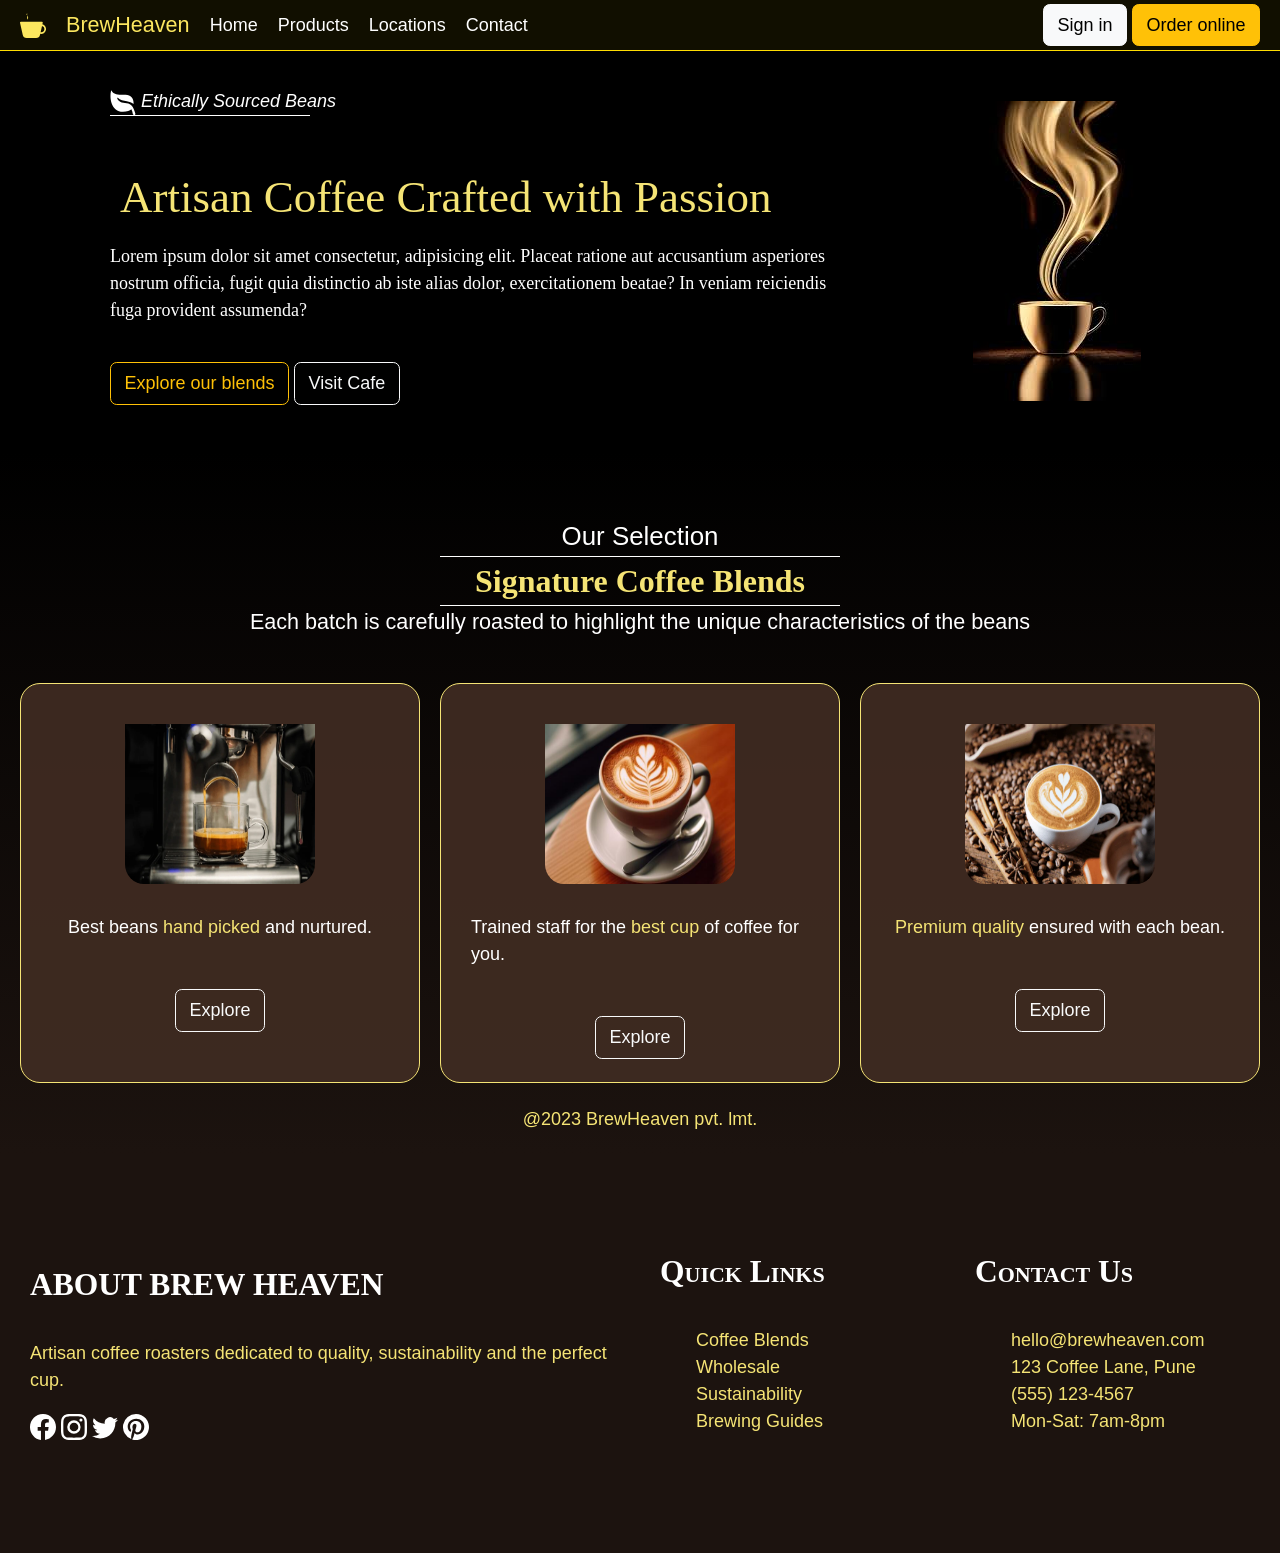
<file: index.html>
<!DOCTYPE html>
<html lang="en">
<head>
    <meta charset="UTF-8">
    <meta name="viewport" content="width=device-width, initial-scale=1.0">
    <title>Brew_Heaven</title>
    <link href="https://cdn.jsdelivr.net/npm/bootstrap@5.3.8/dist/css/bootstrap.min.css" rel="stylesheet" integrity="sha384-sRIl4kxILFvY47J16cr9ZwB07vP4J8+LH7qKQnuqkuIAvNWLzeN8tE5YBujZqJLB" crossorigin="anonymous">
    <link rel="stylesheet" href="coffee.css" />
</head>
<body>


<div class="web">
    <div class="logo"> 
        <svg class="cup" xmlns="http://www.w3.org/2000/svg" width="26" height="26" fill="currentColor" class="bi bi-cup-hot-fill" viewBox="0 0 16 16"><path fill-rule="evenodd" d="M.5 6a.5.5 0 0 0-.488.608l1.652 7.434A2.5 2.5 0 0 0 4.104 16h5.792a2.5 2.5 0 0 0 2.44-1.958l.131-.59a3 3 0 0 0 1.3-5.854l.221-.99A.5.5 0 0 0 13.5 6zM13 12.5a2 2 0 0 1-.316-.025l.867-3.898A2.001 2.001 0 0 1 13 12.5"/><path d="m4.4.8-.003.004-.014.019a4 4 0 0 0-.204.31 2 2 0 0 0-.141.267c-.026.06-.034.092-.037.103v.004a.6.6 0 0 0 .091.248c.075.133.178.272.308.445l.01.012c.118.158.26.347.37.543.112.2.22.455.22.745 0 .188-.065.368-.119.494a3 3 0 0 1-.202.388 5 5 0 0 1-.253.382l-.018.025-
            .005.008-.002.002A.5.5 0 0 1 3.6 4.2l.003-.004.014-.019a4 4 0 0 0 .204-.31 2 2 0 0 0 .141-.267c.026-.06.034-.
            092.037-.103a.6.6 0 0 0-.09-.252A4 4 0 0 0 3.6 2.8l-.01-.012a5 5 0 0 1-.37-.543A1.53 1.53 0 0 1 3 1.5c0-.188.065-.368.119-.494.059-.138.134-.274.202-.388a6 6 0 0 1 .253-.382l.025-.035A.5.5 0 0 1 4.4.8m3 0-.003.004-.014.019a4 4 0 0 0-.204.31 2 2 0 0 0-.141.267c-.026.06-.034.092-.037.103v.004a.6.6 0 0 0 .091.248c.075.133.178.272.308.445l.01.012c.118.158.26.347.37.543.112.2.22.455.22.745 0 .188-.065.368-.119.494a3 3 0 0 1-.202.388 5 5 0 0 1-.253.382l-.018.025-.005.008-.002.002A.5.5 0 0 1 6.6 4.2l.003-.004.014-.019a4 4 0 0 0 .204-.31 2 2 0 0 0 .141-.267c.026-.06.034-.092.037-.103a.6.6 0 0 0-.09-.252A4 4 0 0 0 6.6 2.8l-.01-.012a5 5 0 0 1-.37-.543A1.53
            1.53 0 0 1 6 1.5c0-.188.065-.368.119-.494.059-.138.134-.274.202-.388a6 6 0 0 1 .253-.382l.025-.035A.5.5 0 0 1 7.4.8m3 0-.003.004-.014.019a4 4 0 0 0-.204.31 2 2 0 0 0-.141.267c-.026.06-.034.092-.037.103v.004a.6.6 0 0 0 .091.248c.075.133.178.272.308.445l.01.012c.118.158.26.347.37.543.112.2.22.455.22.745 0 .188-.065.368-.119.494a3 3 0 0 1-.202.388 5 5 0 0 1-.252.382l-.019.025-.005.008-.002.002A.5.5 0 0 1 9.6 4.2l.003-.004.014-.019a4 4 0 0 0 .204-.31 2 2 0 0 0 .141-.267c.026-.06.034-.092.037-.103a.6.6 0 0 0-.09-.252A4 4 0 0 0 9.6 2.8l-.01-.012a5 5 0 0 1-.37-.543A1.53 1.53 0 0 1 9 1.5c0-.188.065-.368.119-.494.059-.138.134-.274.202-.388a6 6 0 0 1 .253-.382l.025-.035A.5.5 0 0 1 10.4.8"/></svg>
        <span class="cup">BrewHeaven</span>
        <div class="o"> <span>Home </span>  
        <span> Products</span><span> Locations</span> <span>Contact</span></div>
        <div class="t"><button type="button" class="btn btn-light">Sign in</button>  <button type="button" class="btn btn-warning">Order online</button></div>
    </div>

    <div class="main">
        <div class="sub"> <br><svg xmlns="http://www.w3.org/2000/svg" width="26" height="26" fill="currentColor" class="bi bi-leaf-fill" viewBox="0 0 16 16">
          <path d="M1.4 1.7c.217.289.65.84 1.725 1.274 1.093.44 2.885.774 5.834.528 2.02-.168 3.431.51 4.326 1.556C14.161 6.082 14.5 7.41 14.5 8.5q0 .344-.027.734C13.387 8.252 11.877 7.76 10.39 7.5c-2.016-.288-4.188-.445-5.59-2.045-.142-.162-.402-.102-.379.112.108.985 1.104 1.82 1.844 2.308 2.37 1.566 5.772-.118 7.6 3.071.505.8 1.374 2.7 1.75 4.292.07.298-.066.611-.354.715a.7.7 0 0 1-.161.042 1 1 0 0 1-1.08-.794c-.13-.97-.396-1.913-.868-2.77C12.173 13.386 10.565 14 8 14c-1.854 0-3.32-.544-4.45-1.435-1.124-.887-1.889-2.095-2.39-3.383-1-2.562-1-5.536-.65-7.28L.73.806z"/>
          </svg>  Ethically Sourced Beans <div class="rect2"></div>
        </div>
        <div class="sub2">
            <h1>Artisan Coffee Crafted with Passion</h1>
            <p>Lorem ipsum dolor sit amet consectetur, adipisicing elit. Placeat ratione aut accusantium asperiores nostrum officia, fugit quia distinctio ab iste alias dolor, exercitationem beatae? In veniam reiciendis fuga provident assumenda?</p>
        </div>
        <div class="sub3">
            <button type="button" class="btn btn-outline-warning">Explore our blends</button>
            <button type="button" class="btn btn-outline-light">Visit Cafe</button>
        </div>
        <div class="sub4"><img src="./images.jpeg 19-54-44-977.jpeg"></div>
    </div>

    <div class="line">
        <div class="squid">
            <span class="s1">Our Selection</span>
            <div class="rect"></div><span class="s2">Signature Coffee Blends</span>
            <div class="rect"></div><div class="s3">Each batch is carefully roasted to highlight the unique characteristics of the beans</div>
        </div>

        <div class="game">
            <div class="card a">
                <img src="./new2.jpg" >
                <p>Best beans <span class="brew">hand picked</span> and nurtured.</p>
                <button type="button" class="btn btn-outline-light">Explore</button>
            </div>
            <div class="card b">
                <img src="./new.jpg" >
                <p>Trained staff for the <span class="brew">best cup</span> of coffee for you.</p>
                <button type="button" class="btn btn-outline-light">Explore</button>
            </div>
            <div class="card c">
                <img src="./pic.jpg">
                <p><span class="brew">Premium quality </span>ensured with each bean.</p>
                <button type="button" class="btn btn-outline-light">Explore</button>
            </div>
        </div>

        <div class="foot">
            @2023 BrewHeaven pvt. lmt.
        </div>
    </div>

    <div class="last">
        <div class="one">
            <h3>ABOUT BREW HEAVEN</h3>
            <p><br>
            Artisan coffee roasters dedicated to quality, sustainability
            and the perfect cup.
            </p>
            <span class="mew">
            <svg xmlns="http://www.w3.org/2000/svg" width="26" height="26" fill="currentColor" class="bi bi-facebook" viewBox="0 0 16 16"> <path d="M16 8.049c0-4.446-3.582-8.05-8-8.05C3.58 0-.002 3.603-.002 8.05c0 4.017 2.926 7.347 6.75 7.951v-5.625h-2.03V8.05H6.75V6.275c0-2.017 1.195-3.131 3.022-3.131.876 0 1.791.157 1.791.157v1.98h-1.009c-.993 0-1.303.621-1.303 1.258v1.51h2.218l-.354 2.326H9.25V16c3.824-.604 6.75-3.934 6.75-7.951"/></svg>
            <svg xmlns="http://www.w3.org/2000/svg" width="26" height="26" fill="currentColor" class="bi bi-instagram" viewBox="0 0 16 16"><path d="M8 0C5.829 0 5.556.01 4.703.048 3.85.088 3.269.222 2.76.42a3.9 3.9 0 0 0-1.417.923A3.9 3.9 0 0 0 .42 2.76C.222 3.268.087 3.85.048 4.7.01 5.555 0 5.827 0 8.001c0 2.172.01 2.444.048 3.297.04.852.174 1.433.372 1.942.205.526.478.972.923 1.417.444.445.89.719 1.416.923.51.198 1.09.333 1.942.372C5.555 15.99 5.827 16 8 16s2.444-.01 3.298-.048c.851-.04 1.434-.174 1.943-.372a3.9 3.9 0 0 0 1.416-.923c.445-.445.718-.891.923-1.417.197-.509.332-1.09.372-1.942C15.99 10.445 16 10.173 16 8s-.01-2.445-.048-3.299c-.04-.851-.175-1.433-.372-1.941a3.9 3.9 0 0 0-.923-1.417A3.9 3.9 0 0 0 13.24.42c-.51-.198-1.092-.333-1.943-.372C10.443.01 10.172 0 7.998 0zm-.717 1.442h.718c2.136 0 2.389.007 3.232.046.78.035 1.204.166 1.486.275.373.145.64.319.92.599s.453.546.598.92c.11.281.24.705.275 1.485.039.843.047 1.096.047 3.231s-.008 2.389-.047 3.232c-.035.78-.166 1.203-.275 1.485a2.5 2.5 0 0 1-.599.919c-.28.28-.546.453-.92.598-.28.11-.704.24-1.485.276-.843.038-1.096.047-3.232.047s-2.39-.009-3.233-.047c-.78-.036-1.203-.166-1.485-.276a2.5 2.5 0 0 1-.92-.598 2.5 2.5 0 0 1-.6-.92c-.109-.281-.24-.705-.275-1.485-.038-.843-.046-1.096-.046-3.233s.008-2.388.046-3.231c.036-.78.166-1.204.276-1.486.145-.373.319-.64.599-.92s.546-.453.92-.598c.282-.11.705-.24 1.485-.276.738-.034 1.024-.044 2.515-.045zm4.988 1.328a.96.96 0 1 0 0 1.92.96.96 0 0 0 0-1.92m-4.27 1.122a4.109 4.109 0 1 0 0 8.217 4.109 4.109 0 0 0 0-8.217m0 1.441a2.667 2.667 0 1 1 0 5.334 2.667 2.667 0 0 1 0-5.334"/></svg>
            <svg xmlns="http://www.w3.org/2000/svg" width="26" height="26" fill="currentColor" class="bi bi-twitter" viewBox="0 0 16 16">
                <path d="M5.026 15c6.038 0 9.341-5.003 9.341-9.334q.002-.211-.006-.422A6.7 6.7 0 0 0 16 3.542a6.7 6.7 0 0 1-1.889.518 3.3 3.3 0 0 0 1.447-1.817 6.5 6.5 0 0 1-2.087.793A3.286 3.286 0 0 0 7.875 6.03a9.32 9.32 0 0 1-6.767-3.429 3.29 3.29 0 0 0 1.018 4.382A3.3 3.3 0 0 1 .64 6.575v.045a3.29 3.29 0 0 0 2.632 3.218 3.2 3.2 0 0 1-.865.115 3 3 0 0 1-.614-.057 3.28 3.28 0 0 0 3.067 2.277A6.6 6.6 0 0 1 .78 13.58a6 6 0 0 1-.78-.045A9.34 9.34 0 0 0 5.026 15"/>
              </svg>
              <svg xmlns="http://www.w3.org/2000/svg" width="26" height="26" fill="currentColor" class="bi bi-pinterest" viewBox="0 0 16 16">
                <path d="M8 0a8 8 0 0 0-2.915 15.452c-.07-.633-.134-1.606.027-2.297.146-.625.938-3.977.938-3.977s-.239-.479-.239-1.187c0-1.113.645-1.943 1.448-1.943.682 0 1.012.512 1.012 1.127 0 .686-.437 1.712-.663 2.663-.188.796.4 1.446 1.185 1.446 1.422 0 2.515-1.5 2.515-3.664 0-1.915-1.377-3.254-3.342-3.254-2.276 0-3.612 1.707-3.612 3.471 0 .688.265 1.425.595 1.826a.24.24 0 0 1 .056.23c-.061.252-.196.796-.222.907-.035.146-.116.177-.268.107-1-.465-1.624-1.926-1.624-3.1 0-2.523 1.834-4.84 5.286-4.84 2.775 0 4.932 1.977 4.932 4.62 0 2.757-1.739 4.976-4.151 4.976-.811 0-1.573-.421-1.834-.919l-.498 1.902c-.181.695-.669 1.566-.995 2.097A8 8 0 1 0 8 0"/>
              </svg></span>
        </div>
    
        <div class="two">
            <h3>Quick Links</h3>
            <ul><br>
                <li>Coffee Blends</li>
                <li>Wholesale</li>
                <li>Sustainability</li>
                <li>Brewing Guides</li>
            </ul>
        </div>
    
        <div class="three">
            <h3>Contact Us</h3>
            <ul><br>
                <li>hello@brewheaven.com</li>
                <li>123 Coffee Lane, Pune</li>
                <li>(555) 123-4567</li>
                <li>Mon-Sat: 7am-8pm</li>
            </ul>
        </div>
    </div>
</div>
    <script src="https://cdn.jsdelivr.net/npm/bootstrap@5.3.8/dist/js/bootstrap.bundle.min.js" integrity="sha384-FKyoEForCGlyvwx9Hj09JcYn3nv7wiPVlz7YYwJrWVcXK/BmnVDxM+D2scQbITxI" crossorigin="anonymous"></script>
</body>
</html>
</file>
<file: coffee.css>
html {
  font-size: 18px;
}

body {background-color:#ffdd03;
  font-family: Arial, sans-serif;
}
.cup{
    display:flex;
    gap:0px;
    flex-shrink:0; 
    /* doesnt let your svg shrink */
    font-size: larger;
    color:#fce75f
}
h3{
    font-family: Georgia, 'Times New Roman', Times, serif;
    font-weight: 600;
    font-variant: small-caps;
    color: #ffffff;
}
.web{
    /* there should actually be <div> inside body to see actual grids forming with gaps */
    /* learning: heigth and width should be in pixels or % */
    display:grid;
    height: 100%;width: 100%;
    grid-template:50px 50px 300px 50px 200px 500px 400px/ 1fr 1fr 1fr;
    gap:0.5px;
}
.logo{
    background-color: #000000ee;
    grid-column:span 3;
    display: flex;
    padding:0 20px;   /* space from edges */
    gap: 20px;         /* space between icon and nav links */
    align-items: center;
    color:white;
}
.rect2{height:1px;width: 200px;background-color:white;}
.o{
    display:flex;gap:20px;
}
.t{margin-left:auto}
.main{
    background-color: black;
    grid-column:span 3;
    grid-row:span 3;
    display:grid;
    grid-template:1fr 2fr 1fr/2fr 1fr;
}
.sub{padding:10px;color:white;grid-area: 1/1/2/2;font-style: italic; margin-left:100px;}
.sub2{padding:10px;color:white;grid-area: 2/1/3/2; font-family: Georgia, 'Times New Roman', Times, serif;margin-left:100px;}
.sub2>h1{padding:10px;color: #f5e475;}
.sub3{padding:10px;color:white;grid-area: 3/1/4/2;margin-left:100px;}
.sub4{padding:20px;color:white;grid-area:1/2/4/3;grid-row:span 3;margin-top: 30px;margin-left:100px;}

.game{
    display: grid;
    grid-template-columns: 1fr 1fr 1fr;
    gap:20px;
}
.squid{
    color:white;
    display:flex;
    flex-direction: column;
    justify-content: center;
    align-items: center;
    font-weight: 100;
    font-size:larger;
}
.rect{background-color: #ffffff;height:1px;width: 400px;}
.s1{font-weight: 100;font-size: larger;}
.s2{color:#f5e475;font-size:xx-large;font-family: Georgia, 'Times New Roman', Times, serif;font-weight: 700;}
.card{background-color: #3e2a21f5; 
    height: 400px;
    border-radius: 5%;
    border: solid #f5e475 1px;
    align-items: center;color:white;
}
.card>button{display:flex;align-self:center;justify-self:flex-end;}
.card>img{border-radius: 10%;padding-top: 40px;height:200px;width:190px;}
.card>p{padding: 30px;}
.line{
    background: linear-gradient(black, #1c130f);
    grid-column:span 3;
    grid-row:span 2;
    display:grid;grid-template-rows:1fr 2fr 0.1fr; 
    padding:20px;
}
.brew{color:#f5e475}
.foot{color: #f5e475;display:flex;justify-content: center;}
svg{color:white;}
.last{
    justify-content: center;
    align-items: center;
    display:grid;
    grid-template-columns: 2fr 1fr 1fr;
    background-color:#1c130f;
    grid-column:span 3;
    color: #f5e475;
    padding: 10px;
    border:10px;
}
ul{list-style: none;}
.one, .two, .three{ 
    padding:20px;
 display:flex;
 flex-direction:column;
 flex-shrink: 0;
 justify-content:flex-start;}




@media(min-width:0px) and (max-width:700px){
    .card>img{
        height: 170px !important; 
        width: 110px !important;
        object-fit: cover;
        border-radius: 20%;
    }
    .card>button{
        display:flex;
        justify-content: flex-end;
    }
.sub{margin-left:60px;}
.sub2{margin-left:60px;}
.sub3{margin-left:60px;}
.sub4{margin-left:60px;}
}
</file>
